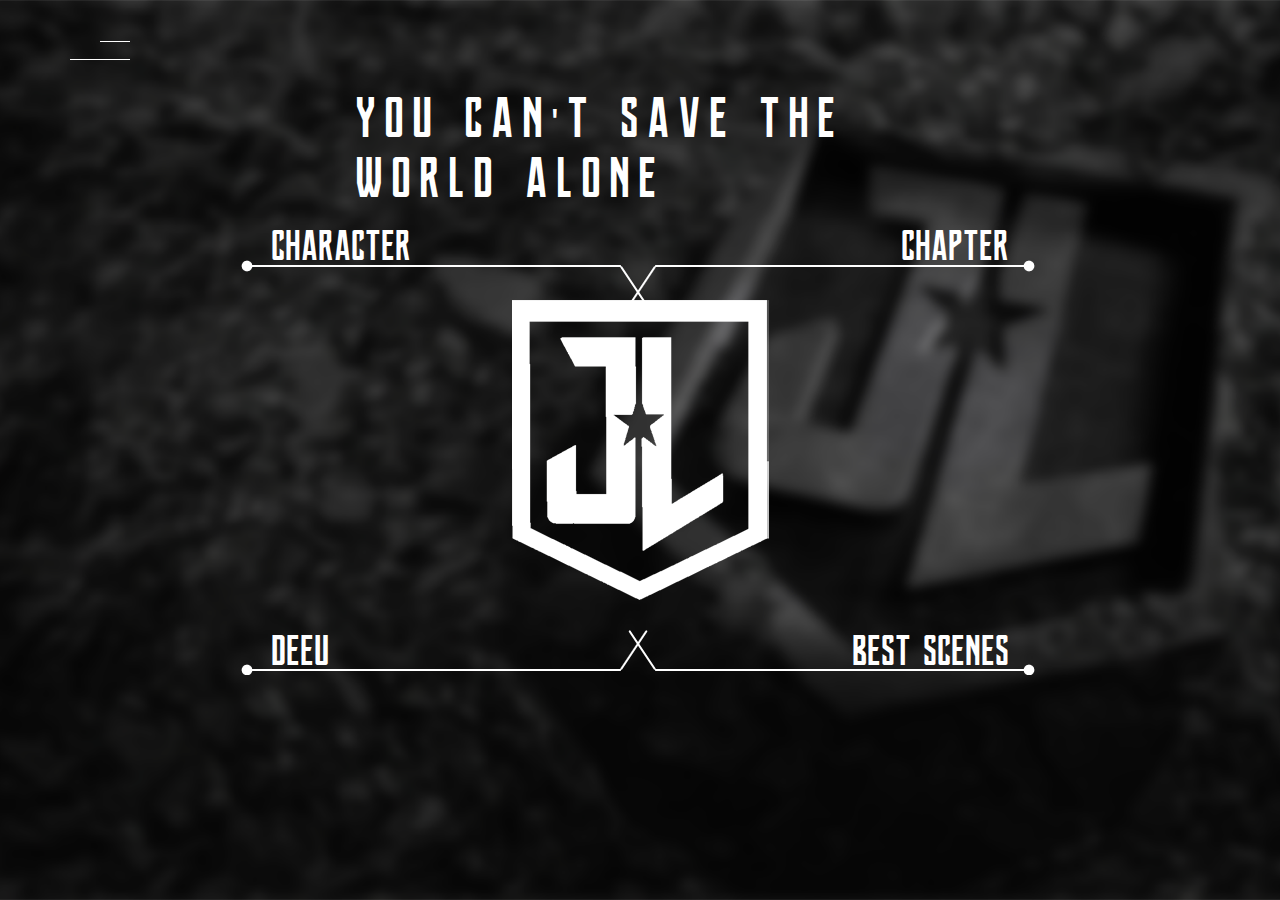
<file: index.html>
<!DOCTYPE html>
<html lang="en">
<head>
    <meta charset="UTF-8">
    <meta http-equiv="X-UA-Compatible" content="IE=edge">
    <meta name="viewport" content="width=device-width, initial-scale=1.0">
    <title>JUSTICE LEAGUE</title>

        <!-- 오픈그래프 설정-->
        <meta property="og:title" content="JUSTICE LEAGUE"><!-- 타이틀 -->
        <meta property="og:url" content="http://test.dothome.co.kr"><!-- 도메인 -->
        <meta property="og:description" content="저스티스 리그 : 혼자서는 세상을 구할 수 없다"><!-- 간략한 설명, 모토나 슬로건,  -->
        <meta property="og:image" content="images/common/og_img.jpg"><!-- 이미지 비율이 있음 (크기는 없음) 2:1 비율 -->
    
        <!-- 파비콘 -->
        <link rel="shortcut icon" href="images/common/DC_favi.ico"><!-- 크기 : 16*16 -->
    
        <!-- font -->
        <link rel="stylesheet" href="css/font.css"><!-- 한글 폰트 -->
        <link href="https://fonts.googleapis.com/css2?family=DM+Serif+Display:ital@0;1&family=JetBrains+Mono:ital,wght@0,100;0,200;0,300;0,400;1,100;1,200;1,300;1,400&family=Nanum+Myeongjo:wght@400;700;800&family=Noto+Sans+KR:wght@100;300;400;500;700;900&display=swap" rel="stylesheet">

    
        <!-- css -->
        <link rel="stylesheet" href="css/common.css">
        <link rel="stylesheet" href="https://cdn.jsdelivr.net/npm/bootstrap-icons@1.8.3/font/bootstrap-icons.css">
        <!-- cdn방식으로 적용 -->
        <link rel="stylesheet" href="css/swiper-bundle.min.css">
        <link rel="stylesheet" href="css/main.css">
    
        <!-- js -->
        <script src="js/jquery-3.6.0.min.js"></script>
        <script src="js/swiper-bundle.min.js"></script>
        <script src="js/main.js"></script>

</head>
<body>
    <div id="wrap">

        <div class="all_wrap">
            <h2><a href="index.html">Justice League</a></h2>
            <ul class="all_gnb">

                <li>
                    <p class="number">01</p>
                    <a href="sub/character.html">CHARACTER</a>
                </li>

                <li>
                    <p class="number">02</p>
                    <a href="sub/chapter.html">CHAPTER</a>
                </li>

                <li>
                    <p class="number">03</p>
                    <a href="sub/dceu.html">DCEU</a>
                </li>

                <li>
                    <p class="number">04</p>
                    <a href="sub/best-scenes.html">BEST SCENES</a>
                </li>

            </ul>
            <div class="close">
                <img class="nomal" src="images/main/btn_close.png" alt="전체메뉴 닫기">
                <img class="hover" src="images/main/btn_close_hover.png" alt="전체메뉴 닫기">
            </div>

            <div class="watch">
                <a href="https://serieson.naver.com/v2/movie/430735" target="_blank"><img class="text" src="images/main/WATCH_NOW.png" alt="watch now"></a>
                <img class="line" src="images/main/watch_now_line.png" alt="watch now line">
            </div>

        </div><!-- all_menu -->

        <main id="container">
            <div class="inner">

                    <div class="ham">
                        <span>메뉴보기</span>
                    </div> <!-- ham -->

                <h1>
                    YOU CAN'T SAVE THE WORLD ALONE
                </h1>

                <div class="logo">
                    <img src="images/main/J.L_LOGO.png" alt="JUSTICE LEAGUE logo">
                </div>
             
                <ul class="title clearfix">
                    <li class="sub_title character"><a href="sub/character.html">CHARACTER</a>
                        <ul class="list">
                            <li class="text"><a href="sub/sub/BATMAN.html">BATMAN</li>
                            <li class="text"><a href="sub/sub/SUPERMAN.html">SUPERMAN</a></li>
                            <li class="text"><a href="sub/sub/WONDERWOMAN.html">WONDER WOMAN</a></li>
                            <li class="text"><a href="sub/sub/AQUAMAN.html">AQUAMAN</a></li>
                            <li class="text"><a href="sub/sub/CYBORG.html">CYBORG</a></li>
                            <li class="text"><a href="sub/sub/FLASH.html">FLASH</a></li>
                        </ul>
                    </li>

                    <li class="sub_title chapter" ><a href="sub/chapter.html">CHAPTER</a>
                        <ul class="list">
                            <li class="text">PROLOG</li>
                            <li class="text">PART 01</li>
                            <li class="text">PART 02</li>
                            <li class="text">PART 03</li>
                            <li class="text">PART 04</li>
                            <li class="text">PART 05</li>
                            <li class="text">PART 06</li>
                            <li class="text">EPILOGUE</li>
                        </ul>
                    </li>

                    <li class="dceu"><a href="sub/dceu.html">DEEU</a></li>
                    
                    <li class="best-scenes"><a href="sub/best-scenes.html">BEST SCENES</a></li>
                </ul>
            </div>
        </main>

    </div>
    
</body>
</html>
</file>
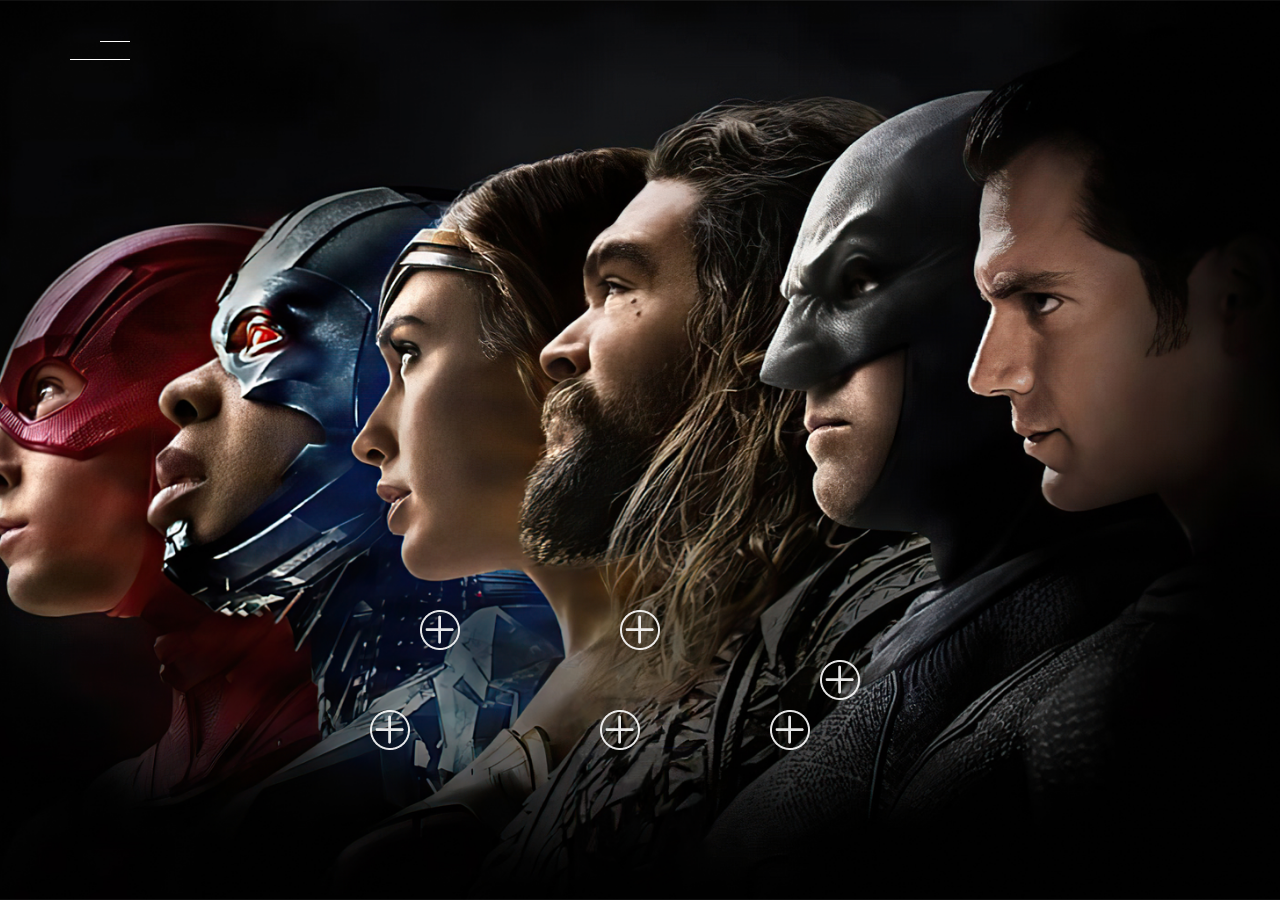
<file: sub/character.html>
<!DOCTYPE html>
<html lang="en">
<head>
    <meta charset="UTF-8">
    <meta http-equiv="X-UA-Compatible" content="IE=edge">
    <meta name="viewport" content="width=device-width, initial-scale=1.0">
    <title>JUSTICE LEAGUE</title>

            <!-- 오픈그래프 설정-->
            <meta property="og:title" content="JUSTICE LEAGUE"><!-- 타이틀 -->
            <meta property="og:url" content="http://test.dothome.co.kr"><!-- 도메인 -->
            <meta property="og:description" content="저스티스 리그 : 혼자서는 세상을 구할 수 없다"><!-- 간략한 설명, 모토나 슬로건,  -->
            <meta property="og:image" content="../images/common/og_img.jpg"><!-- 이미지 비율이 있음 (크기는 없음) 2:1 비율 -->
        
            <!-- 파비콘 -->
            <link rel="shortcut icon" href="../images/common/DC_favi.ico"><!-- 크기 : 16*16 -->
        
            <!-- font -->
            <link rel="stylesheet" href="../css/font.css"><!-- 한글 폰트 -->
            <link href="https://fonts.googleapis.com/css2?family=DM+Serif+Display:ital@0;1&family=JetBrains+Mono:ital,wght@0,100;0,200;0,300;0,400;1,100;1,200;1,300;1,400&family=Nanum+Myeongjo:wght@400;700;800&family=Noto+Sans+KR:wght@100;300;400;500;700;900&display=swap" rel="stylesheet">
    
        
            <!-- css -->
            <link rel="stylesheet" href="../css/common.css">
            <link rel="stylesheet" href="https://cdn.jsdelivr.net/npm/bootstrap-icons@1.8.3/font/bootstrap-icons.css">
            <!-- cdn방식으로 적용 -->
            <link rel="stylesheet" href="../css/swiper-bundle.min.css">
            <link rel="stylesheet" href="../css/character.css">
        
            <!-- js -->
            <script src="../js/jquery-3.6.0.min.js"></script>
            <script src="../js/swiper-bundle.min.js"></script>
            <script src="../js/main.js"></script>
</head>
<body>
    <div id="wrap">

        <div class="all_wrap">
            <h2><a href="../index.html">Justice League</a></h2>
            <ul class="all_gnb">

                <li>
                    <p class="number">01</p>
                    <a href="../sub/character.html">CHARACTER</a>
                </li>

                <li>
                    <p class="number">02</p>
                    <a href="../sub/chapter.html">CHAPTER</a>
                </li>

                <li>
                    <p class="number">03</p>
                    <a href="../sub/dceu.html">DCEU</a>
                </li>

                <li>
                    <p class="number">04</p>
                    <a href="../sub/best-scenes.html">BEST SCENES</a>
                </li>

            </ul>
            <div class="close">
                <img class="nomal" src="../images/main/btn_close.png" alt="전체메뉴 닫기">
                <img class="hover" src="../images/main/btn_close_hover.png" alt="전체메뉴 닫기">
            </div>

            <div class="watch">
                <a href="https://serieson.naver.com/v2/movie/430735" target="_blank"><img class="text" src="../images/main/WATCH_NOW.png" alt="watch now"></a>
                <img class="line" src="../images/main/watch_now_line.png" alt="watch now line">
            </div>

        </div><!-- all_menu -->

        <main id="container">
            <div class="inner">

                <div class="ham">
                    <span>메뉴보기</span>
                </div> <!-- ham -->

                <div class="btn">
                    <div class="a01">
                        <a href="sub/FLASH.html"><img class="btn_01" src="../images/sub/character_btn_01.png" alt="button_flash"></a>
                        <a href="sub/FLASH.html"><img class="btn_01_hover" src="../images/sub/character_btnhover_01.png" alt="button_flash"></a>
                    </div>

                    <div class="a02">
                        <a href="sub/CYBORG.html"><img class="btn_02" src="../images/sub/character_btn_02.png" alt="button_cyborg"></a>
                        <a href="sub/CYBORG.html"><img class="btn_02_hover" src="../images/sub/character_btnhover_02.png" alt="button_cyborg"></a>
                    </div>

                    <div class="a03">
                        <a href="sub/WONDERWOMAN.html"><img class="btn_03" src="../images/sub/character_btn_03.png" alt="button_wonder woman"></a>
                        <a href="sub/WONDERWOMAN.html"><img class="btn_03_hover" src="../images/sub/character_btnhover_03.png" alt="button_wonder woman"></a>
                    </div>

                    <div class="a04">
                        <a href="sub/AQUAMAN.html"><img class="btn_04" src="../images/sub/character_btn_04.png" alt="button_aquaman"></a>
                        <a href="sub/AQUAMAN.html"><img class="btn_04_hover" src="../images/sub/character_btnhover_04.png" alt="button_aquaman"></a>
                    </div>

                    <div class="a05">
                        <a href="sub/BATMAN.html"><img class="btn_05" src="../images/sub/character_btn_05.png" alt="button_batman"></a>
                        <a href="sub/BATMAN.html"><img class="btn_05_hover" src="../images/sub/character_btnhover_05.png" alt="button_batman"></a>
                    </div>

                    <div class="a06">
                        <a href="sub/SUPERMAN.html"><img class="btn_06" src="../images/sub/character_btn_06.png" alt="button_superman"></a>
                        <a href="sub/SUPERMAN.html"><img class="btn_06_hover" src="../images/sub/character_btnhover_06.png" alt="button_superman"></a>
                    </div>
                </div>

            </div>
        </main>
    </div>
</body>
</html>
</file>
<file: css/font.css>
@charset "utf-8";

@font-face {
    font-family: 'JUSTICE LEAGUE';
    src: local('JUSTICE LEAGUE'), url(../font/JUSTICE\ LEAGUE.woff) format('woff');
    font-style: normal;
    font-weight: 400;
    /* src: local('JUSTICE LEAGUE'), url('https://fonts.cdnfonts.com/s/20366/JUSTICE LEAGUE.woff') format('woff') */
}
</file>
<file: css/common.css>
@charset "utf-8";

/* font-size : 10px; */
html { font-size: 62.5%; scroll-behavior: smooth;} /* (10 / 16) * 100 */

/* 여백초기화 */
* {margin: 0; padding: 0; box-sizing: border-box;}

/* 테이블 중첩여부지정, 가로 크기 100% */
table {width: 100%; border-collapse: collapse;}

/* 목록 요소에 숫자, 불릿 기호 없애기 */
ol, ul {list-style: none;}

/* 링크에 밑줄 없애기, 글자색 기본색 지정 */
a {text-decoration: none; color: #000;}

/* 글자 기울임 설정 */
address {font-style: normal;}

/* 바같테두리 없애기 */
fieldset, input, textarea, select {outline: none; border: 0; vertical-align: middle;}
/* select 태그 화살표 없애기 appearance: none; */
/* vertical-align 세로정렬 맞추기 : form태그에서만 사용할 수 있다.  */

legend {display: none;}
</file>
<file: css/main.css>
@charset "utf-8";

body { font-family: 'Noto Sans KR', sans-serif; font-size: 1.6rem; line-height: 1.5; color: #000; }
.clearfix::after {content: ''; display: block; clear: both;}
.inner { max-width: calc(100% - 200px); margin: 0 auto; } /* 지정된 크기 */
.inner_100 { max-width: 100%; margin: 0 auto; } /* 100% */

@media (max-width:1600px) {
  .inner { max-width: calc(100% - 160px); } /* margin은 잡혀있어서 넣을 필요 없음 */
}
@media (max-width:1400px) {
  .inner { max-width: calc(100% - 140px); }
}
@media (max-width:1200px) {
  .inner { max-width: calc(100% - 120px); }
}
@media (max-width:1024px) {
  .inner { max-width: calc(100% - 100px); }
}
@media (max-width:768px) {
  .inner { max-width: calc(100% - 40px); }
}




/* all_wrap */
.all_wrap { width:100%; height:100%; background:url('../images/main/menu_backgruound_blur.png') no-repeat center center; position:fixed; left:0; top:0; z-index:9999999; background-size: cover; }
.all_wrap h2 a { height: 200px; font-family: 'JUSTICE LEAGUE', sans-serif; font-weight: 100; color: #fff; font-size: 2rem; letter-spacing: 20px; position: absolute; top: 15%; left: 50%; transform: translate(-50%, 0%); }

.all_wrap .all_gnb li { display: flex; justify-content: center; padding-bottom: 30px; }
.all_wrap .all_gnb li:first-child { padding-top: 250px; }

.all_wrap .all_gnb p { color: #fff; position: absolute; left: 35%; font-size: 2rem; font-family: 'JetBrains Mono', monospace; padding-top: 30px; position: relative; }
.all_wrap .all_gnb a { color: #fff; font-family: 'JUSTICE LEAGUE', sans-serif; font-size: 7rem; margin: 0 auto; opacity: 0.4; transition: opacity 0.5s; }


.all_wrap .all_gnb a:hover { opacity: 1; }

.all_wrap .close .nomal { position: absolute; top: 50%; right: 100px; transform: translate(0, -50%); cursor: pointer; }
.all_wrap .close .hover { position: absolute; top: 50%; right: 100px; transform: translate(0, -50%); cursor: pointer; opacity: 0; transition: opacity 0.5s; }
.all_wrap .close:hover .hover { opacity: 1; }

.all_wrap .watch { position: absolute; top: 50%; left: 100px; transform: translate(0, -50%); }
.all_wrap .watch .line { position: absolute; top: 100%; left: 5px; transition: left 0.5s; }
.all_wrap .watch:hover .line { position: absolute; left: 150px; }



/* header */
#container .ham { color: #fff; position: absolute; top: 40px; cursor: pointer; z-index: 200; }
#container .ham span { display: inline-block; position: relative; width: 60px; height: 1px; background: #fff; font-size: 0; }
#container .ham span:before { content: ''; display: block; width: 30px; height: 1px; background: #fff; position: absolute; right: 0; top: -18px; transition: right 0.5s; }
#container .ham:hover span:before { content: ''; display: block; width: 30px; height: 1px; background: #fff; position: absolute; right: 30px; top: -18px; }

.close_back .nomal { position: absolute; top: 50%; right: 100px; transform: translate(0, -50%); cursor: pointer; z-index: 99999; }
.close_back .back_hover { position: absolute; top: 50%; right: 100px; transform: translate(0, -50%); cursor: pointer; opacity: 0; transition: opacity 0.5s; z-index: 999999; }
.close_back:hover .back_hover { opacity: 1; }


/* media */
@media (max-width:1200px) {
  .all_wrap .all_gnb p { left: 20%; }
  .all_wrap .watch { display: none;}

  .all_wrap .all_gnb li:first-child { padding-top: 300px; }

}

@media (max-width:768px) {
  .all_wrap .all_gnb p { display: none; }
  .all_wrap h2 a { text-align: center; }
  .all_wrap .all_gnb a { font-size: 5rem; }
  .all_wrap .all_gnb li { padding-bottom: 5px; }
  .all_wrap .all_gnb li:first-child { padding-top: 200px; }

  .all_wrap .close .nomal { right: 50%; transform: translateX(50%); top: 85%;}
  .all_wrap .close:hover .hover { display: none; }

}








/* MAIN */
#container { background: url('../images/main/justice-league_background01.png') no-repeat center center;  overflow: hidden; background-size: cover; }
#container .inner { position: relative; height: 100vh;  }

#container h1 { height: 200px; font-family: 'JUSTICE LEAGUE', sans-serif; font-weight: 100; color: #fff; font-size: 4rem; letter-spacing: 8px; position: absolute; top: 90px; left: 50%; transform: translate(-50%, 0%); }

#container img { position: absolute; top: 50%; left: 50%; transform: translate(-50%, -50%); }


#container ul li a { color: #fff; }
#container li { font-family: 'JUSTICE LEAGUE', sans-serif; font-size: 3rem; }
#container .text { font-family: 'JetBrains Mono', monospace; font-size: 2rem; }

#container ul .character { position: absolute; top: 25%; left: 15%; width: 1000px; background: url("../images/main/Character_line.png") no-repeat 0px 35px; padding-left: 30px; height: 100px; }
#container ul .character:before { content: ''; display: block; border-left: 3px #fff solid; height: 0; position: absolute; top: 40px; left: 57px; transition: height 0.3s; }
#container ul .character.active:before { height: 183px; }

#container ul .character .list .text { padding-left: 50px; position: relative; }
#container ul .character .list .text:first-child { padding-top: 10px;}
#container ul .character .list .text:before { content: ''; display: block; width: 10px; height: 3px; background: #fff; position: absolute; left: 30px; top: 50%; }


#container ul .chapter { position: absolute; top: 25%; right: 15%; background: url('../images/main/Chapter_line.png') no-repeat 0px 35px; width: 411px; padding-right: 30px; text-align: right; height: 100px; }
#container ul .chapter:before { content: ''; display: block; border-left: 3px #fff solid; height: 0px; position: absolute; top: 40px; right: 57px; transition: height 0.3s; }
#container ul .chapter.active:before { height: 243px; }

#container ul .chapter .list .text { padding-right: 50px; position: relative; color: #fff; }
#container ul .chapter .list .text:first-child { padding-top: 10px; }
#container ul .chapter .list .text:before { content: ''; display: block; width: 10px; height: 3px; background: #fff; position: absolute; right: 30px; top: 50%; }

#container ul .dceu { position: absolute; bottom: 25%; left: 15%; background: url('../images/main/DCEU_line.png') no-repeat 0 0; width: 1000px; padding-left: 30px; }

#container ul .best-scenes { position: absolute; bottom: 25%; right: 15%; background: url('../images/main/Best-Scenes_line.png') no-repeat; width: 411px; }
#container ul .best-scenes > a { float: right; padding-right: 30px; }



/* media */
@media (max-width:1200px) {
  #container h1 { font-size: 2rem; }

  #container ul .character { background: none; }
  #container ul .chapter { background: none; }
  #container ul .dceu { background: none; }
  #container ul .best-scenes { background: none; }
}

@media (max-width:1024px) {
  #container h1 { display: none; }
  .list .text { display: none; }

  #container ul .character.active:before { display: none; }
  #container ul .chapter.active:before {display: none;}
}

@media (max-width:768px) {
  #container .logo img { width: 60%; }
  #container li { font-family: 'JUSTICE LEAGUE', sans-serif; font-size: 2.1rem; }

  #container ul .character { z-index: 99999;}
  #container ul .dceu {z-index: 999999;}
  
}
</file>
<file: css/character.css>
@charset "utf-8";

body { font-family: 'Noto Sans KR', sans-serif; font-size: 1.6rem; line-height: 1.5; color: #000; }
.clearfix::after {content: ''; display: block; clear: both;}
.inner { max-width: calc(100% - 200px); margin: 0 auto; } /* 지정된 크기 */
.inner_100 { max-width: 100%; margin: 0 auto; } /* 100% */

@media (max-width:1600px) {
  .inner { max-width: calc(100% - 160px); } /* margin은 잡혀있어서 넣을 필요 없음 */
}
@media (max-width:1400px) {
  .inner { max-width: calc(100% - 140px); }
}
@media (max-width:1200px) {
  .inner { max-width: calc(100% - 120px); }
}
@media (max-width:1024px) {
  .inner { max-width: calc(100% - 100px); }
}
@media (max-width:768px) {
  .inner { max-width: calc(100% - 40px); }
}



/* all_wrap */
.all_wrap { width:100%; height:100%; background:url('../images/main/menu_backgruound_blur.png') no-repeat center center; position:fixed; left:0; top:0; z-index:9999999; background-size: cover; }
.all_wrap h2 a { height: 200px; font-family: 'JUSTICE LEAGUE', sans-serif; font-weight: 100; color: #fff; font-size: 2rem; letter-spacing: 20px; position: absolute; top: 15%; left: 50%; transform: translate(-50%, 0%); }

.all_wrap .all_gnb li { display: flex; justify-content: center; padding-bottom: 30px; }
.all_wrap .all_gnb li:first-child { padding-top: 250px; }

.all_wrap .all_gnb p { color: #fff; position: absolute; left: 35%; font-size: 2rem; font-family: 'JetBrains Mono', monospace; padding-top: 30px; position: relative; }
.all_wrap .all_gnb a { color: #fff; font-family: 'JUSTICE LEAGUE', sans-serif; font-size: 7rem; margin: 0 auto; opacity: 0.4; transition: opacity 0.5s; }


.all_wrap .all_gnb a:hover { opacity: 1; }

.all_wrap .close .nomal { position: absolute; top: 50%; right: 100px; transform: translate(0, -50%); cursor: pointer; }
.all_wrap .close .hover { position: absolute; top: 50%; right: 100px; transform: translate(0, -50%); cursor: pointer; opacity: 0; transition: opacity 0.5s; }
.all_wrap .close:hover .hover { opacity: 1; }

.all_wrap .watch { position: absolute; top: 50%; left: 100px; transform: translate(0, -50%); }
.all_wrap .watch .line { position: absolute; top: 100%; left: 5px; transition: left 0.5s; }
.all_wrap .watch:hover .line { position: absolute; left: 150px; }



/* header */
#container .ham { color: #fff; position: absolute; top: 40px; cursor: pointer; z-index: 200; }
#container .ham span { display: inline-block; position: relative; width: 60px; height: 1px; background: #fff; font-size: 0; }
#container .ham span:before { content: ''; display: block; width: 30px; height: 1px; background: #fff; position: absolute; right: 0; top: -18px; transition: right 0.5s; }
#container .ham:hover span:before { content: ''; display: block; width: 30px; height: 1px; background: #fff; position: absolute; right: 30px; top: -18px; }

.close_back .nomal { position: absolute; top: 50%; right: 100px; transform: translate(0, -50%); cursor: pointer; z-index: 99999; }
.close_back .back_hover { position: absolute; top: 50%; right: 100px; transform: translate(0, -50%); cursor: pointer; opacity: 0; transition: opacity 0.5s; z-index: 999999; }
.close_back:hover .back_hover { opacity: 1; }


/* media */
@media (max-width:1200px) {
  .all_wrap .all_gnb p { left: 20%; }
  .all_wrap .watch { display: none;}

  .all_wrap .all_gnb li:first-child { padding-top: 300px; }

}

@media (max-width:768px) {
  .all_wrap .all_gnb p { display: none; }
  .all_wrap h2 a { text-align: center; }
  .all_wrap .all_gnb a { font-size: 5rem; }
  .all_wrap .all_gnb li { padding-bottom: 5px; }
  .all_wrap .all_gnb li:first-child { padding-top: 200px; }

  .all_wrap .close .nomal { right: 50%; transform: translateX(50%); top: 85%;}
  .all_wrap .close:hover .hover { display: none; }

}






/* main */
#container { background: url('../images/sub/character_PC_background_01.png') no-repeat center center; background-size: cover; }
#container .inner { position: relative; height: 100vh; overflow: hidden; }

/* btn */
#container .a01 .btn_01 { position: absolute; bottom: 150px; left: 300px; }
#container .a01 .btn_01_hover { position: absolute; bottom: 150px; left: 300px; opacity: 0; transition: opacity 0.5s; }
#container .a01:hover .btn_01_hover { opacity: 1; }

#container .a02 .btn_02 { position: absolute; bottom: 250px; left: 550px; }
#container .a02 .btn_02_hover { position: absolute; bottom: 250px; left: 550px; opacity: 0; transition: opacity 0.5s; }
#container .a02:hover .btn_02_hover { opacity: 1; }

#container .btn_03 { position: absolute; bottom: 150px; left: 700px; }
#container .btn_03_hover { position: absolute; bottom: 150px; left: 700px; opacity: 0; transition: opacity 0.5s; }
#container .a03:hover .btn_03_hover { opacity: 1; }

#container .btn_04 { position: absolute; bottom: 250px; right: 750px; }
#container .btn_04_hover { position: absolute; bottom: 250px; right: 750px; opacity: 0; transition: opacity 0.5s; }
#container .a04:hover .btn_04_hover { opacity: 1; }

#container .btn_05 { position: absolute; bottom: 150px; right: 570px; }
#container .btn_05_hover { position: absolute; bottom: 150px; right: 570px; opacity: 0; transition: opacity 0.5s; }
#container .a05:hover .btn_05_hover { opacity: 1; }

#container .btn_06 { position: absolute; bottom: 200px; right: 350px; }
#container .btn_06_hover { position: absolute; bottom: 200px; right: 350px; opacity: 0; transition: opacity 0.5s; }
#container .a06:hover .btn_06_hover { opacity: 1; }



/* media */
@media (max-width:1200px) {

  #container .a01 .btn_01 {position: absolute; bottom: 15%; left: 0%; }
  #container .a01 .btn_01_hover { display: none; }
  #container .a01:hover .btn_01_hover { display: none; }


  #container .a02 .btn_02 { position: absolute; top: 70%; left: 20%; }
  #container .a02 .btn_02_hover { display: none; }
  #container .a02:hover .btn_02_hover { display: none; }


  #container .btn_03 { position: absolute; bottom: 30%; left: 40%; }
  #container .btn_03_hover { display: none; }
  #container .a03:hover .btn_03_hover { display: none; }


  #container .btn_04 { position: absolute; bottom: 50%; right:40%; }
  #container .btn_04_hover { display: none; }
  #container .a04:hover .btn_04_hover { display: none; }


  #container .btn_05 { position: absolute; top: 70%; right: 20%; transform: translate(50%, 0%); }
  #container .btn_05_hover { display: none; }
  #container .a05:hover .btn_05_hover { display: none; }


  #container .btn_06 { position: absolute; bottom: 15%; right: 10%; transform: translate(50%, 0%); }
  #container .btn_06_hover { display: none; }
  #container .a06:hover .btn_06_hover { display: none; }

}

@media (max-width:768px) {
  #container { background: url('../images/sub/character_MOBILE_background.jpg') no-repeat center -130px; background-size: cover; }
  #container .inner { position: relative; height: 100vh; overflow: hidden; width: 100%; }


  #container .a01 .btn_01 {position: absolute; bottom: 15%; left: 10%; }
  #container .a01 .btn_01_hover { display: none; }
  #container .a01:hover .btn_01_hover { display: none; }


  #container .a02 .btn_02 { position: absolute; top: 43%; left: 10%; }
  #container .a02 .btn_02_hover { display: none; }
  #container .a02:hover .btn_02_hover { display: none; }


  #container .btn_03 { position: absolute; bottom: 25%; left: 75%; }
  #container .btn_03_hover { display: none; }
  #container .a03:hover .btn_03_hover { display: none; }


  #container .btn_04 { position: absolute; bottom: 50%; right:0%; }
  #container .btn_04_hover { display: none; }
  #container .a04:hover .btn_04_hover { display: none; }


  #container .btn_05 { position: absolute; top: 25%; right: 50%; transform: translate(50%, 0%); }
  #container .btn_05_hover { display: none; }
  #container .a05:hover .btn_05_hover { display: none; }


  #container .btn_06 { position: absolute; bottom: 35%; right: 50%; transform: translate(50%, 0%); }
  #container .btn_06_hover { display: none; }
  #container .a06:hover .btn_06_hover { display: none; }
}
</file>
